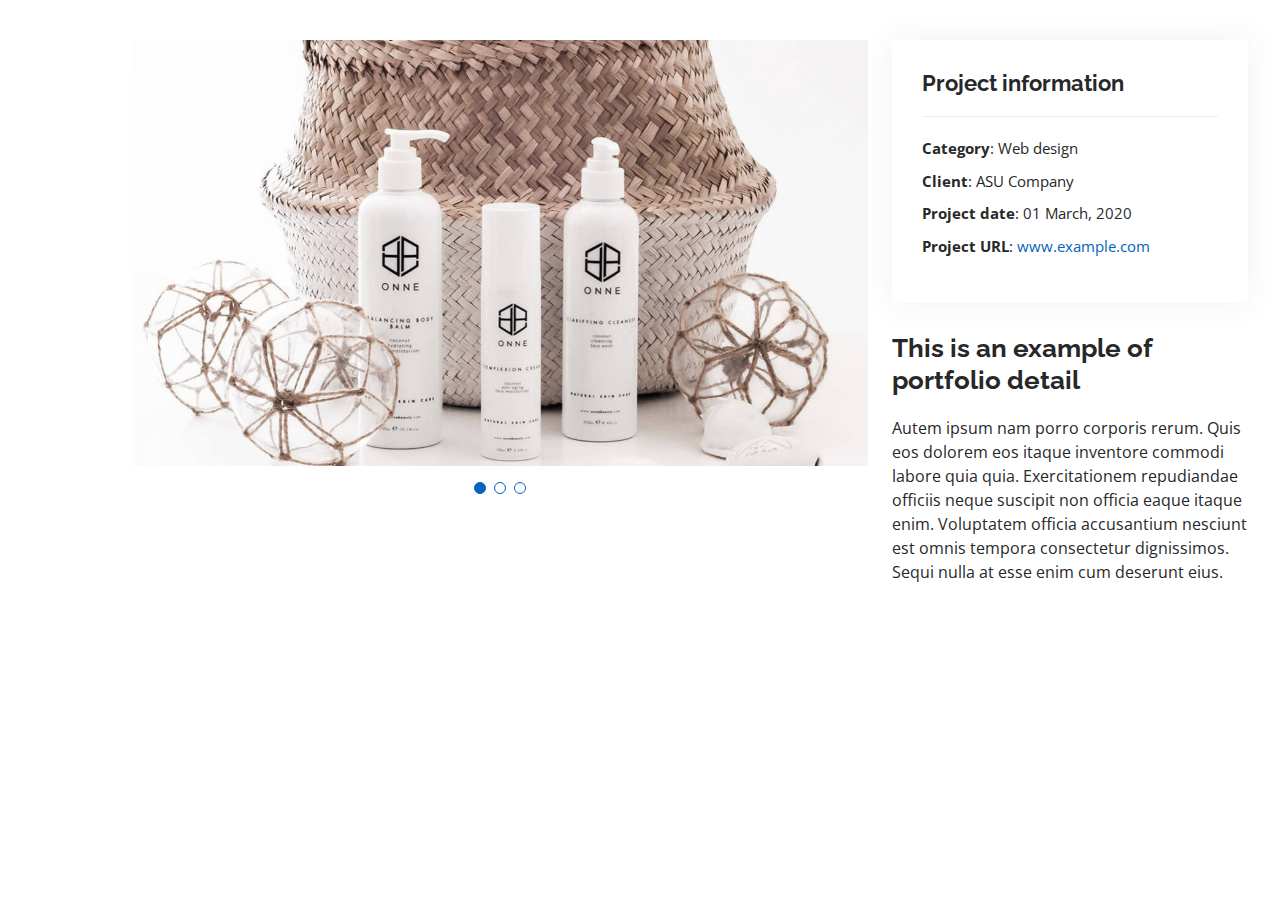
<file: portfolio-details.html>
<!DOCTYPE html>
<html lang="en">

<head>
  <meta charset="utf-8">
  <meta content="width=device-width, initial-scale=1.0" name="viewport">

  <title>Portfolio Details - Personal Bootstrap Template</title>
  <meta content="" name="description">
  <meta content="" name="keywords">

  <!-- Favicons -->
  <link href="assets/img/favicon.png" rel="icon">
  <link href="assets/img/apple-touch-icon.png" rel="apple-touch-icon">

  <!-- Google Fonts -->
  <link href="https://fonts.googleapis.com/css?family=Open+Sans:300,300i,400,400i,600,600i,700,700i|Raleway:300,300i,400,400i,500,500i,600,600i,700,700i|Poppins:300,300i,400,400i,500,500i,600,600i,700,700i" rel="stylesheet">

  <!-- Vendor CSS Files -->
  <link href="assets/vendor/aos/aos.css" rel="stylesheet">
  <link href="assets/vendor/bootstrap/css/bootstrap.min.css" rel="stylesheet">
  <link href="assets/vendor/bootstrap-icons/bootstrap-icons.css" rel="stylesheet">
  <link href="assets/vendor/boxicons/css/boxicons.min.css" rel="stylesheet">
  <link href="assets/vendor/glightbox/css/glightbox.min.css" rel="stylesheet">
  <link href="assets/vendor/swiper/swiper-bundle.min.css" rel="stylesheet">

  <!-- Template Main CSS File -->
  <link href="assets/css/style.css" rel="stylesheet">

  <!-- =======================================================
  * Template Name: MyResume
  * Updated: Mar 10 2023 with Bootstrap v5.2.3
  * Template URL: https://bootstrapmade.com/free-html-bootstrap-template-my-resume/
  * Author: BootstrapMade.com
  * License: https://bootstrapmade.com/license/
  ======================================================== -->
</head>

<body>

  <main id="main">

    <!-- ======= Portfolio Details Section ======= -->
    <section id="portfolio-details" class="portfolio-details">
      <div class="container">

        <div class="row gy-4">

          <div class="col-lg-8">
            <div class="portfolio-details-slider swiper">
              <div class="swiper-wrapper align-items-center">

                <div class="swiper-slide">
                  <img src="assets/img/portfolio/portfolio-details-1.jpg" alt="">
                </div>

                <div class="swiper-slide">
                  <img src="assets/img/portfolio/portfolio-details-2.jpg" alt="">
                </div>

                <div class="swiper-slide">
                  <img src="assets/img/portfolio/portfolio-details-3.jpg" alt="">
                </div>

              </div>
              <div class="swiper-pagination"></div>
            </div>
          </div>

          <div class="col-lg-4">
            <div class="portfolio-info">
              <h3>Project information</h3>
              <ul>
                <li><strong>Category</strong>: Web design</li>
                <li><strong>Client</strong>: ASU Company</li>
                <li><strong>Project date</strong>: 01 March, 2020</li>
                <li><strong>Project URL</strong>: <a href="#">www.example.com</a></li>
              </ul>
            </div>
            <div class="portfolio-description">
              <h2>This is an example of portfolio detail</h2>
              <p>
                Autem ipsum nam porro corporis rerum. Quis eos dolorem eos itaque inventore commodi labore quia quia. Exercitationem repudiandae officiis neque suscipit non officia eaque itaque enim. Voluptatem officia accusantium nesciunt est omnis tempora consectetur dignissimos. Sequi nulla at esse enim cum deserunt eius.
              </p>
            </div>
          </div>

        </div>

      </div>
    </section><!-- End Portfolio Details Section -->

  </main><!-- End #main -->

  <div id="preloader"></div>
  <a href="#" class="back-to-top d-flex align-items-center justify-content-center"><i class="bi bi-arrow-up-short"></i></a>

  <!-- Vendor JS Files -->
  <script src="assets/vendor/purecounter/purecounter_vanilla.js"></script>
  <script src="assets/vendor/aos/aos.js"></script>
  <script src="assets/vendor/bootstrap/js/bootstrap.bundle.min.js"></script>
  <script src="assets/vendor/glightbox/js/glightbox.min.js"></script>
  <script src="assets/vendor/isotope-layout/isotope.pkgd.min.js"></script>
  <script src="assets/vendor/swiper/swiper-bundle.min.js"></script>
  <script src="assets/vendor/typed.js/typed.min.js"></script>
  <script src="assets/vendor/waypoints/noframework.waypoints.js"></script>
  <script src="assets/vendor/php-email-form/validate.js"></script>

  <!-- Template Main JS File -->
  <script src="assets/js/main.js"></script>

</body>

</html>
</file>
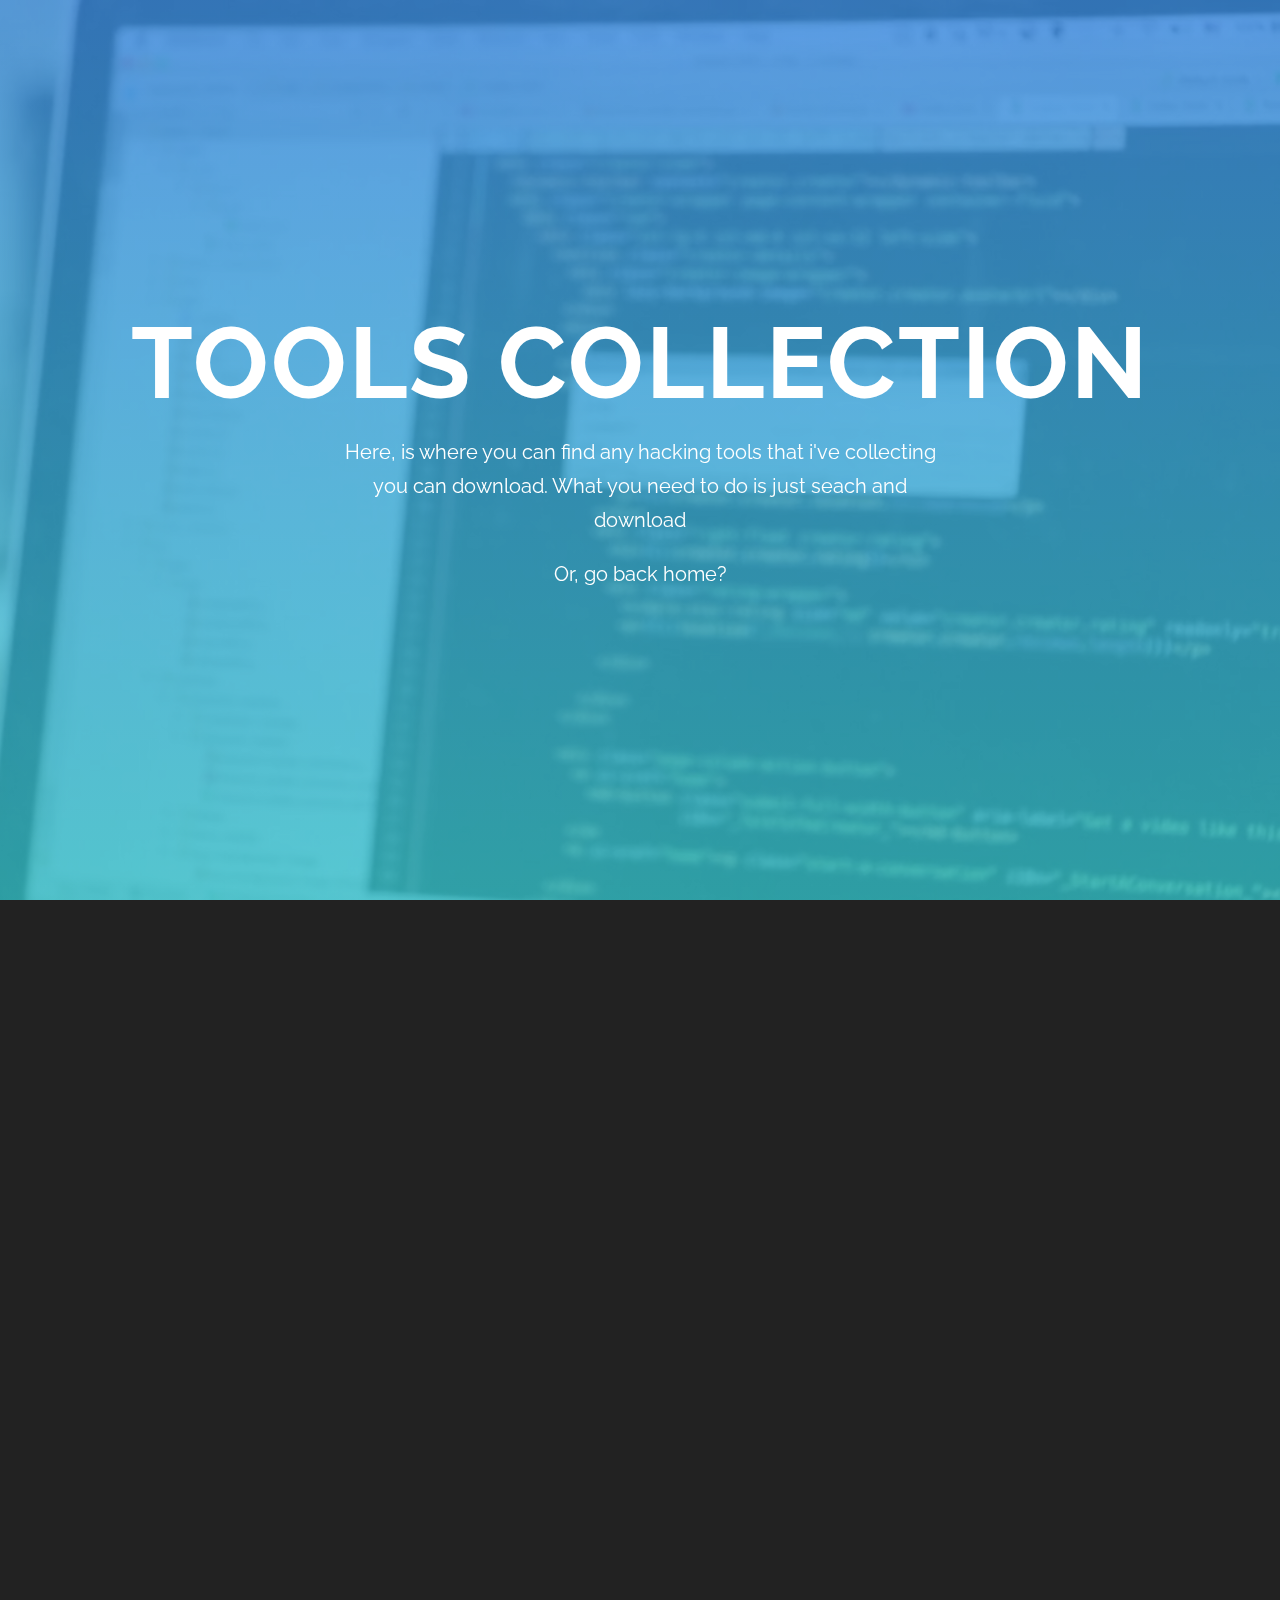
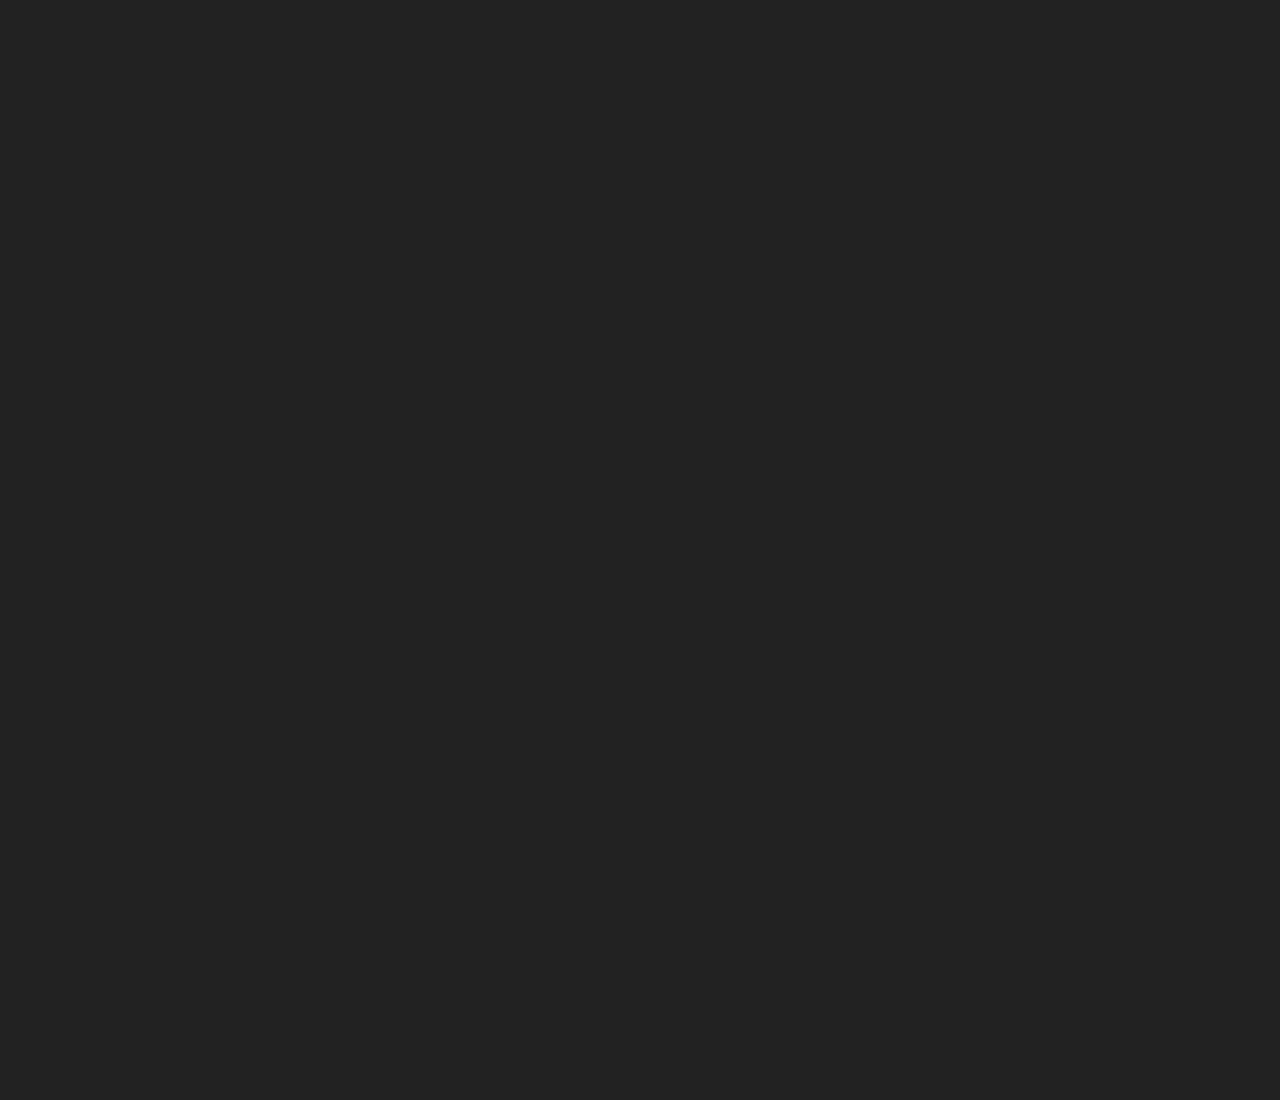
<file: tools/tools.html>
<!DOCTYPE html>
<html lang="en">

  <head>

    <meta charset="utf-8">
    <meta name="viewport" content="width=device-width, initial-scale=1, shrink-to-fit=no">
    <meta name="description" content="">
    <meta name="author" content="">
    <link href="https://fonts.googleapis.com/css?family=Raleway:100,300,400,500,700,900" rel="stylesheet">

    <title>Tools</title>

    <!-- Additional CSS Files -->
    <link rel="stylesheet" type="text/css" href="css/bootstrap.min.css">

    <link rel="stylesheet" type="text/css" href="css/font-awesome.css">

    <link rel="stylesheet" type="text/css" href="css/fullpage.min.css">

    <link rel="stylesheet" type="text/css" href="css/owl.carousel.css">

    <link rel="stylesheet" href="css/animate.css">

    <link rel="stylesheet" href="css/templatemo-style.css">

    <link rel="stylesheet" href="css/responsive.css">

    </head>
    
    <body>
    
    <div id="video">
        <div class="preloader">
            <div class="preloader-bounce">
                <span></span>
                <span></span>
                <span></span>
            </div>
        </div>


        <video autoplay muted loop id="myVideo">
          <source src="images/laptop-1625.mp4" type="video/mp4">
        </video>

        <div id="fullpage" class="fullpage-default">

            <div class="section animated-row" data-section="slide01">
                <div class="section-inner">
                    <div class="welcome-box">
                        <h1 class="welcome-title animate" data-animate="fadeInUp">tools collection</h1>
                        <p class="animate" data-animate="fadeInUp">Here, is where you can find any hacking tools that i've collecting  you can download. What you need to do is just seach and download</p>
                        <p><a href="/index.html">Or, go back home?</a></p>
                    </div>
                </div>
            </div>


            <div class="section animated-row" data-section="slide03">
                <div class="section-inner">
                    <div class="row justify-content-center">
                        <div class="col-md-8 wide-col-laptop">
                            <div class="title-block animate" data-animate="fadeInUp">
                                <h2>Tools</h2>
                                <span>Here, i've separated the hacking tools to its own category</span>
                            </div>
                            <div class="services-section">
                                <div class="services-list owl-carousel">
                                    <div class="item animate" data-animate="fadeInUp">
                                        <div class="service-box">
                                            <span class="service-icon"><i class="fa fa-bookmark" aria-hidden="true"></i></span>
                                            <h3>Web Hacking</h3>
                                            <p>Collection of website hacking tools, include dos,and ddos hacking tools. </p>
                                        </div>
                                    </div>
                                    <div class="item animate" data-animate="fadeInUp">
                                        <div class="service-box">
                                            <span class="service-icon"><i class="fa fa-cloud" aria-hidden="true"></i></span>
                                            <h3>Network</h3>
                                            <p>any tools about network, hijacking, and... WiFi hacking? </p>
                                        </div>
                                    </div>
                                    <div class="item animate" data-animate="fadeInUp">
                                        <div class="service-box">
                                            <span class="service-icon"><i class="fa fa-desktop" aria-hidden="true"></i></span>
                                            <h3>Remote Access Tools</h3>
                                            <p>Yeah,This Is collection of RAT (Remote Access Tooks) Android, or PC, start spying ur target!. </p>
                                        </div>
                                    </div>
                                    <div class="item animate" data-animate="fadeInUp">
                                        <div class="service-box">
                                            <span class="service-icon"><i class="fa fa-mobile" aria-hidden="true"></i></span>
                                            <h3>OSINT</h3>
                                            <p>Need a data? want to recognize who people is it? girl you found in a street? as long as u have her photo! </p>
                                        </div>
                                    </div>
                                    <div class="item animate" data-animate="fadeInUp">
                                        <div class="service-box">
                                            <span class="service-icon"><i class="fa fa-comments" aria-hidden="true"></i></span>
                                            <h3>Sniffing and Spoofing</h3>
                                            <p>Nullam auctor, justo vitae accumsan ultrices, arcu ex molestie massa, eu maximus enim tortor vitae quam. </p>
                                        </div>
                                    </div>
                                    <div class="item animate" data-animate="fadeInUp">
                                        <div class="service-box">
                                            <span class="service-icon"><i class="fa fa-bell" aria-hidden="true"></i></span>
                                            <h3>Not yet present</h3>
                                            <p>Nullam auctor, justo vitae accumsan ultrices, arcu ex molestie massa, eu maximus enim tortor vitae quam. </p>
                                        </div>
                                    </div>
                                    <div class="item animate" data-animate="fadeInUp">
                                        <div class="service-box">
                                            <span class="service-icon"><i class="fa fa-camera" aria-hidden="true"></i></span>
                                            <h3>Not yet present</h3>
                                            <p>Nullam auctor, justo vitae accumsan ultrices, arcu ex molestie massa, eu maximus enim tortor vitae quam. </p>
                                        </div>
                                    </div>
                                </div>
                            </div>
                        </div>
                    </div>
                </div>
            </div>


            <div class="section animated-row" data-section="slide06">
                <div class="section-inner">
                    <div class="row justify-content-center">
                        <div class="col-md-8 wide-col-laptop">
                            <div class="title-block animate" data-animate="fadeInUp">
                                <h2>News</h2>
                                <span>Maybe you need some tech update? or tutorials?</span>
                            </div>
                            <div class="gallery-section">
                                <div class="gallery-list owl-carousel">
                                    <div class="item animate" data-animate="fadeInUp">
                                        <div class="portfolio-item">
                                            <div class="thumb">
                                                <img src="images/item-1.jpg" alt="">
                                            </div>
                                            <div class="thumb-inner animate" data-animate="fadeInUp">
                                                <h4>not yet available</h4>
                                                <p>Lorem ipsum dolor, sit amet consectetur adipisicing elit. Est, vitae quas aspernatur iure hic dolores.</p>
                                            </div>
                                        </div>
                                    </div>
                                    <div class="item animate" data-animate="fadeInUp">
                                        <div class="portfolio-item">
                                            <div class="thumb">
                                                <img src="images/item-2.jpg" alt="">
                                            </div>
                                            <div class="thumb-inner animate" data-animate="fadeInUp">
                                                <h4>not yet available</h4>
                                                <p>Lorem ipsum dolor sit amet consectetur adipisicing elit. Exercitationem, autem doloribus. Eligendi repellat excepturi velit.</p>
                                            </div>
                                        </div>
                                    </div>
                                    <div class="item animate" data-animate="fadeInUp">
                                        <div class="portfolio-item">
                                            <div class="thumb">
                                                <img src="images/item-3.jpg" alt="">
                                            </div>
                                            <div class="thumb-inner animate" data-animate="fadeInUp">
                                                <h4>not yet available</h4>
                                                <p>Lorem, ipsum dolor sit amet consectetur adipisicing elit. Iure cumque dolore, facere cupiditate incidunt id..</p>
                                            </div>
                                        </div>
                                    </div>
                                    <div class="item animate" data-animate="fadeInUp">
                                        <div class="portfolio-item">
                                            <div class="thumb">
                                                <img src="images/item-1.jpg" alt="">
                                            </div>
                                            <div class="thumb-inner animate" data-animate="fadeInUp">
                                                <h4>not yet available</h4>
                                                <p>Lorem ipsum dolor, sit amet consectetur adipisicing elit. Maxime, aliquid modi. Dicta nobis quibusdam blanditiis!</p>
                                            </div>
                                        </div>
                                    </div>
                                    <div class="item animate" data-animate="fadeInUp">
                                        <div class="portfolio-item">
                                            <div class="thumb">
                                                <img src="images/item-2.jpg" alt="">
                                            </div>
                                            <div class="thumb-inner animate" data-animate="fadeInUp">
                                                <h4>not yet available</h4>
                                                <p>Lorem ipsum dolor sit amet consectetur adipisicing elit. Aspernatur explicabo amet nam qui tenetur pariatur.</p>
                                            </div>
                                        </div>
                                    </div>
                                    <div class="item animate" data-animate="fadeInUp">
                                        <div class="portfolio-item">
                                            <div class="thumb">
                                                <img src="images/item-3.jpg" alt="">
                                            </div>
                                            <div class="thumb-inner animate" data-animate="fadeInUp">
                                                <h4>not yet available</h4>
                                                <p>Lorem ipsum dolor sit, amet consectetur adipisicing elit. Cumque repellendus ducimus explicabo itaque pariatur accusantium!</p>
                                            </div>
                                        </div>
                                    </div>
                                    <div class="item animate" data-animate="fadeInUp">
                                        <div class="portfolio-item">
                                            <div class="thumb">
                                                <img src="images/item-1.jpg" alt="">
                                            </div>
                                            <div class="thumb-inner animate" data-animate="fadeInUp">
                                                <h4>not yet available</h4>
                                                <p>Lorem ipsum dolor sit amet, consectetur adipisicing elit. Aliquid magni magnam nostrum soluta, repellendus quisquam.</p>
                                            </div>
                                        </div>
                                    </div>
                                    <div class="item animate" data-animate="fadeInUp">
                                        <div class="portfolio-item">
                                            <div class="thumb">
                                                <img src="images/item-2.jpg" alt="">
                                            </div>
                                            <div class="thumb-inner animate" data-animate="fadeInUp">
                                                <h4>not yet available</h4>
                                                <p>Lorem ipsum dolor sit, amet consectetur adipisicing elit. Consectetur quia quasi necessitatibus vero, praesentium accusantium.</p>
                                            </div>
                                        </div>
                                    </div>
                                    <div class="item animate" data-animate="fadeInUp">
                                        <div class="portfolio-item">
                                            <div class="thumb">
                                                <img src="images/item-3.jpg" alt="">
                                            </div>
                                            <div class="thumb-inner animate" data-animate="fadeInUp">
                                                <h4>not yet available</h4>
                                                <p>Lorem ipsum dolor sit amet consectetur adipisicing elit. Cupiditate dolore est eaque explicabo ipsum minus!</p>
                                            </div>
                                        </div>
                                    </div>
                                </div>
                            </div>
                        </div>
                    </div>
                </div>
            </div>


        <div id="social-icons">
            <div class="text-right">
                <ul class="social-icons">
                    <li><a href="#" title="Facebook"><i class="fa fa-facebook"></i></a></li>
                    <li><a href="#" title="Twitter"><i class="fa fa-twitter"></i></a></li>
                    <li><a href="#" title="Linkedin"><i class="fa fa-linkedin"></i></a></li>
                    <li><a href="#" title="Instagram"><i class="fa fa-behance"></i></a></li>
                </ul>
            </div>
        </div>
    </div>  

    <script src="js/jquery.js"></script>

    <script src="js/bootstrap.min.js"></script>

    <script src="js/fullpage.min.js"></script>

    <script src="js/scrolloverflow.js"></script>

    <script src="js/owl.carousel.min.js"></script>

    <script src="js/jquery.inview.min.js"></script>

    <script src="js/form.js"></script>

    <script src="js/custom.js"></script>


  </body>
</html>
</file>
<file: tools/css/templatemo-style.css>
/*

Elegance Template

https://templatemo.com/tm-528-elegance

==================================================
CSS SITEMAP >>>>

  01. GENERAL CSS
  02. HEADER CSS
  03. SOCIAL ICONS CSS
  04. WELCOME BLOCK CSS
  05. ABOUT BLOCK CSS
  06. SERVICES BLOCK CSS
  07. WORK BLOCK CSS
  08. CONTACT BLOCK CSS
  09. TESTIMONOALS BLOCK CSS
  10. SKILLS BLOCK CSS


==================================================*/

/*==============================================
01. GENERAL CSS
================================================*/

html,
body {
  -webkit-font-smoothing: antialiased;
  -moz-font-smoothing: antialiased;
  -ms-font-smoothing: antialiased;
  font-smoothing: antialiased;
  -webkit-text-size-adjust: 100%;
}
body {
  font: 16px/1.6 'Raleway', Arial, Helvetica, sans-serif;
  color: #fff;
  text-align:center;
  background: #222;
}
img {
  border: 0;
  max-width: 100%;
}
html {
  -ms-overflow-style: scrollbar;
}
.alltrans,
.social-icons li a,
.owl-nav > button,
.owl-nav > button:after,
.counter-box,
.about-img:after,
.gallery-img img,
.form-control,
.owl-dot,
.subscribe-row,
.close-btn,
.close-btn:before,
.close-btn:after,
.tag-btn,
.btn {
  -webkit-transition: all 0.4s ease;
  transition: all 0.4s ease;
}
a {
  color: #fff;
  text-decoration: none;
}
a:hover,
a:focus {
  color: #fff;
  outline: none;
  text-decoration: underline;
}
@media screen and (-ms-high-contrast:active), (-ms-high-contrast:none) {
  a:active {
    background-color: transparent;
  }
}
p {
  margin: 0 0 20px;
}
h1,
h2,
h3,
h4,
h5,
h6 {
  line-height: 1.2;
  margin: 0 0 20px;
  font-weight: 600;
  text-transform:uppercase;
}
h1,
h2 {
  font-size: 32px;
}
h3 {
  font-size: 30px;
  font-weight: 600;
}
h4 {
  font-size: 22px;
  font-weight: 600;
}
h5 {
  font-size: 20px;
  margin-bottom: 10px;
  font-weight: 600;
}
h6 {
  font-size: 18px;
  margin-bottom: 10px;
  font-weight: 600;
}
#main {
  padding: 0;
  background: #fff;
}
.no-margin {
  margin: 0 !important;
}
figure {
  margin:0;
}
.opacity-no {
  opacity: 1 !important;
}

video {
  position: fixed;
  right: 0;
  bottom: 0;
  min-width: 100%; 
  min-height: 100%;
}
#video:after {
  content: '';
  opacity: 0.75;
  background: #4096ee; /* Old browsers */
  background: -moz-linear-gradient(top, #4096ee 0%, #39ced6 100%); /* FF3.6-15 */
  background: -webkit-linear-gradient(top, #4096ee 0%,#39ced6 100%); /* Chrome10-25,Safari5.1-6 */
  background: linear-gradient(to bottom, #4096ee 0%,#39ced6 100%); /* W3C, IE10+, FF16+, Chrome26+, Opera12+, Safari7+ */
  filter: progid:DXImageTransform.Microsoft.gradient( startColorstr='#4096ee', endColorstr='#39ced6',GradientType=0 ); /* IE6-9 */
  position:fixed;
  left:0;
  top:0;
  right:0;
  bottom: 0;
}
.wrapper-background-dark:after {
  background: #222;
  opacity:0.95;
}
.section-inner {
  padding:20px 30px 0;
}
.fp-scrollable {
  height:calc(100vh - 200px) !important;
}
#fp-nav ul li a span {
 display: none;
}

.btn {
  background: #fff;
  color: #222;
  text-align:center;
  line-height:52px;
  padding:0 35px;
  border-radius: 0px;
  text-transform:uppercase;
  font-weight:600;
  border:2px solid transparent;
  border-radius: 10px;
}
.btn:hover, .btn:focus {
  color:#fff;
  border-color:#fff;
  background:none;
}
.btn:focus {
  box-shadow:none;
  outline:none;
}
.btn.btn-xs {
  line-height:34px;
  font-size:12px;
  padding:0 20px;
  font-weight: 500;
}
.btn.btn-outline {
  background:none;
  border-color:#fff;
  color:#fff;
  border-width:1px;
}
.btn.btn-outline:hover, .btn.btn-outline:focus {
  background:#fff;
  color:#222;
}
.btn.btn-dark {
  color: #222;
  border-color: #222;
}
.btn.btn-dark:hover, .btn.btn-dark:focus {
  background: #222;
  color: #fff;
}
.owl-carousel .owl-stage {
  display: -webkit-box;
  display: -webkit-flex;
  display: -ms-flexbox;
  display: flex;
}
.owl-carousel .owl-item {
  display: -webkit-box;
  display: -webkit-flex;
  display: -ms-flexbox;
  display: flex;
  flex: 1 0 auto;
}
.preloader {
  background: -moz-linear-gradient(top, #4096ee 0%, #39ced6 100%); /* FF3.6-15 */
  background: -webkit-linear-gradient(top, #4096ee 0%,#39ced6 100%); /* Chrome10-25,Safari5.1-6 */
  background: linear-gradient(to bottom, #4096ee 0%,#39ced6 100%); /* W3C, IE10+, FF16+, Chrome26+, Opera12+, Safari7+ */
  filter: progid:DXImageTransform.Microsoft.gradient( startColorstr='#4096ee', endColorstr='#39ced6',GradientType=0 ); /* IE6-9 */
  height: 100%;
  left: 0;
  position: fixed;
  right: 0;
  top: 0;
  z-index: 9999;
  text-align: center;
}
.preloader-bounce {
  left: 0;
  right: 0;
  top: 50%;
  -webkit-transform: translateY(-50%);
  transform: translateY(-50%);
  position: absolute;
}
.preloader-bounce > span {
  width: 12px;
  height: 12px;
  border-radius: 50%;
  margin: 0.3em;
  display: inline-block;
  vertical-align: middle;
  -webkit-animation: bounce 0.6s infinite alternate;
  animation: bounce 0.6s infinite alternate;
  background: #fff;
}
.preloader-bounce > span:nth-child(2){
  -webkit-animation-delay: 0.2s;
  animation-delay: 0.2s;
  background: #fff;
}
.preloader-bounce > span:nth-child(3){
  -webkit-animation-delay: 0.3s;
  animation-delay: 0.3s;
  background: #fff;
}

@-webkit-keyframes bounce {
  from {
    -webkit-transform: translateY(0);
    transform: translateY(0);
  }
  to {
    -webkit-transform: translateY(-1.2em);
    transform: translateY(-1.2em);
  }
}

@keyframes bounce {
  from {
    -webkit-transform: translateY(0);
    transform: translateY(0);
  }
  to {
    -webkit-transform: translateY(-1.2em);
    transform: translateY(-1.2em);
  }
}

#fullpage {
  z-index: 99;
}


/*==============================================
02. HEADER CSS
================================================*/
#header {
  padding:20px 0;
  position: fixed;
  left:0;
  right:0;
  top:0;
  z-index:999;
}
.container-fluid {
  padding:0 20px;
}
a#logo {
  text-decoration: none;
  font-size: 32px;
  text-transform: uppercase;
  font-weight: 700;
}
.navbar {
  padding: 0;
}
.navbar-toggle {
  display:none;
}
.navbar-nav {
  -ms-flex-direction: row;
  -webkit-flex-direction: row;
  flex-direction: row;
}
.navbar-nav li {
  margin-left: 30px;
}
.navbar-nav li a {
  color:#fff;
  font-size: 15px;
  text-decoration:none;
  display:block;
  font-weight: 500;
  opacity: 0.9;
}
.navbar-nav li a:after {
  content:'';
  display:block;
  height: 2px;
  background:#fff;
  -webkit-transition: all 0.4s ease;
  transition: all 0.4s ease;
  -webkit-transform:scale(0);
  transform:scale(0);
  margin-top: 4px;
}
.navbar-nav li a:hover:after, .navbar-nav li.active a:after{
  -webkit-transform:scale(1);
  transform:scale(1);
}
.navbar-nav li a:hover {
  opacity: 1;
}
.navbar-nav li.active a {
  opacity: 1;
}
.collapse:not(.show) {
  display:block;
}

/*==============================================
03. SOCIAL ICONS CSS
================================================*/
#social-icons {
  padding:0;
  position: fixed;
  top: 50%;
  transform: translateY(-50%);
  right:0;
  z-index: 199;
}
.social-icons {
  margin:0;
  padding:0;
  list-style:none;
}
.social-icons li {
  display: block;
  margin: 1px 0px;
}
.social-icons li a {
  width:50px;
  height:50px;
  display:inline-block;
  line-height:50px;
  text-align:center;
  background: rgba(255, 255, 255, 0.1);
  color: rgba(255,255,255,1);
  font-size:18px;
}
.social-icons li a:hover {
  color:#1e1e1e;
  background-color: #fff;
}
/*==============================================
04. WELCOME BLOCK CSS
================================================*/
.welcome-box {
  font-size:20px;
  line-height:1.7;
}
.welcome-first{
  font-size: 32px;
  display: block;
  text-transform: uppercase;
  font-weight: 300;
  line-height: 1.2;
  letter-spacing: 0.02em;
}
.welcome-box p {
  max-width: 620px;
  width:100%;
  margin:0 auto 30px;
  color: #fff;
}
.welcome-title {
  font-weight: 700;
  font-size: 120px;
  margin-bottom: 10px;
  letter-spacing:0.02em;
}
.welcome-title span {
  font-size:36px;
  display:block;
  font-weight:300;
  line-height:1.2;
}
.welcome-box .btn {
  margin-top: 10px;
}
.next-section {
  display: inline-block;
  position: absolute;
  left: 50%;
  transform: translateX(-50%);
  bottom: 30px;
  cursor: pointer;
  -webkit-transition: all 0.5s ease;
  transition: all 0.5s ease;
}
.next-section span {
  margin-top: 15px;
  display: block;
  text-transform: uppercase;
  font-size: 14px;
  font-weight: 500;
}
.next-section i:hover {
  opacity: 1;
}

/*==============================================
05. ABOUT ME
================================================*/
.about-img {
  margin: 0 auto 40px;
  position:relative;
}
.about-img img {
  border-radius: 10px;
  -webkit-box-shadow: 0 0 40px rgba(0,0,0,.3);
  box-shadow: 0 0 40px rgba(0,0,0,.3);
}
.about-contentbox {
  margin-top: 80px;
  text-align:left;
  line-height:1.8;
}
.about-contentbox span {
  font-size: 24px;
  text-transform: uppercase;
  font-weight: 300;
}
.about-contentbox h2 {
  font-size: 32px;
  text-transform: uppercase;
  font-weight: 700;
}
.facts-list {
  margin-top: 30px;
}
.facts-list .item {
  overflow: hidden;
  text-align:center;
  border-radius: 10px;
  width: 100%;
  display: inline-block;
  text-transform:capitalize;
  font-size:14px;
  padding: 30px 0px;
  background: rgba(0,0,0,0.25);
}
.counter-box span {
  font-size: 26px;
  font-weight: 700;
}
.counter-icon {
  font-size: 30px;
  margin-bottom: 10px;
  opacity: 0.75;
}
.facts-list .item:hover {
  background:#fff;
  color:#1e1e1e;
}
.facts-list .owl-dots {
  margin-bottom: 30px;
}
.count-number, .counted {
  display:block;
  font-size:36px;
  font-weight:700;
  line-height:1;
  margin-bottom:10px;
}

/*==============================================
06. SERVICES BLOCK CSS
================================================*/
.title-block {
  margin-bottom: 40px;
}
.title-block span {
  font-size: 24px;
  text-transform: uppercase;
  font-weight: 300;
}
.services-list .item {
  background-color: rgba(250,250,250,0.25);
  border-radius: 10px;
  -webkit-transition: all 0.5s ease;
  transition: all 0.5s ease;
}
.service-icon {
  display:block;
  margin: 0 auto 0;
  font-size: 64px;
}
.service-box {
  font-size:15px;
  padding:40px 20px;
  height:100%;
}
.services-list .item:hover {
  background-color: #fff;
  color: #1e1e1e;
}
.service-box h3 {
  font-size:22px;
  font-weight:700;
  text-transform: capitalize;
  margin-bottom: 10px;
  padding: 10px;
}
.service-box p:last-child {
  margin:0;
}
.owl-carousel .owl-dots .owl-dot {
  border-radius: 3px;
}
.owl-dots {
    display: -webkit-box;
    display: -webkit-flex;
    display: -ms-flexbox;
    display: flex;
    -ms-flex-pack: center;
    -webkit-justify-content: center;
    justify-content: center;
    margin-top: 50px
}

.owl-carousel .owl-dots .owl-dot {
    width: 12px;
    height: 12px;
    margin: 0 5px;
    background: rgba(255, 255, 255, .2)
}

.owl-carousel .owl-dots .owl-dot:focus {
    outline: none
}

.owl-carousel .owl-dots .owl-dot.active {
    background: #fff
}

/*==============================================
07. WORK BLOCK CSS
================================================*/
.gallery-section {
  text-align: center;
}
.portfolio-item img {
  max-width: 100%;
  overflow: hidden;
  position: relative;
  z-index: 9;
  border-radius: 10px;
}
.portfolio-item .thumb-inner {
  position: absolute;
  z-index: 99;
  bottom: 0;
  text-align: left;
  padding: 20px;
  background-color: rgba(250,250,250,0.25);
  width: 100%;
  height: 60px;
  border-top-left-radius: 0px;
  border-top-right-radius: 0px;
  -webkit-transition: all 0.4s ease;
  transition: all 0.4s ease;
}
.portfolio-item .thumb-inner h4 {
  margin-bottom: 0;
  font-size: 16px;
  margin-top: 0px;
}
.portfolio-item .thumb-inner p {
  opacity: 0;
  visibility: hidden;
  position: absolute;
  margin-bottom: 0px;
}
.portfolio-item:hover .thumb-inner p {
  position: relative;
  opacity: 1;
  visibility: visible;
  color: #4a4a4a;
}
.portfolio-item:hover .thumb-inner {
  border-radius: 10px;
  height: 100%;
  background-color: rgba(250,250,250,0.9)
}
.portfolio-item:hover .thumb-inner h4 {
   margin-top: 30%;
  color: #1e1e1e;
  margin-bottom: 20px;
}

/*==============================================
08. CONTACT BLOCK CSS
================================================*/
::-webkit-input-placeholder {
  color:#fff !important;
  opacity:1;
}
::-moz-placeholder {
  color:#fff !important;
  opacity:1;
}
:-ms-input-placeholder {
  color:#fff !important;
  opacity:1;
}
:-moz-placeholder {
  color:#fff !important;
  opacity:1;
}
.input-field {
  margin-bottom:15px;
}
.form-control {
  height: 50px;
  color:#fff;
  border: none;
  background:rgba(250,250,250,0.05);
  border: 1px solid rgba(250,250,250,0.5);
  border-radius: 10px;
  padding:4px 22px;
  font-size:14px;
  margin-bottom: 30px;
}
.form-control:focus {
  box-shadow:none;
  outline:none;
  background:rgba(0,0,0,0.05);
  border: 1px solid rgba(250,250,250,1);
  color:#fff;
}
.index .form-control.form-control-dark {
  background: rgba(250,250,250, 0.75);
  color: #fff;
}
.index .form-control.form-control-dark:focus {
  background: rgba(54, 40, 158, 0.85);
  color: #fff;
}
.index .form-control.form-control-dark::-webkit-input-placeholder {
  color: #fff !important;
}
.index .form-control.form-control-dark::-moz-placeholder {
  color:#fff !important;
}
.index .form-control.form-control-dark:-ms-input-placeholder {
  color:#fff !important;
}
.index .form-control.form-control-dark:-moz-placeholder {
  color:#fff !important;
}
.form-control.form-control-dark:focus {
  background: rgba(0, 0, 0, 0.2);
}
.form-control.form-control-dark {
  background: rgba(0, 0, 0, 0.1);
  color: #222;
  border: none;
}
.form-control.form-control-dark::-webkit-input-placeholder {
  color:#222 !important;
  opacity:0.7;
}
.form-control.form-control-dark::-moz-placeholder {
  color:#222 !important;
  opacity:0.7;
}
.form-control.form-control-dark:-ms-input-placeholder {
  color:#222 !important;
  opacity:0.7;
}
.form-control.form-control-dark:-moz-placeholder {
  color:#222 !important;
  opacity:0.7;
}
textarea.form-control {
  height:123px;
  padding-top:15px;
}
.contact-section .btn {
  width:100%;
}
.contact-box {
  text-align:left;
}
.contact-box h4 {
  font-size:24px;
}
.contact-box h4:after {
  content:'';
  display:block;
  width:50px;
  height:2px;
  background:#fff;
  margin:12px 0;
}
.contact-row {
  display: -webkit-box;
  display: -webkit-flex;
  display: -ms-flexbox;
  display: flex;
  -webkit-box-align: center;
  -webkit-align-items: center;
  -ms-flex-align: center;
  align-items: center;
  margin-bottom: 30px;
  background: rgba(250,250,250,0.25);
  border-radius: 10px;
  padding: 30px;
  font-weight: 700;
}
.contact-row i {
  width:55px;
  font-size: 30px;
  display:block;
}
.contact-row i.fa-envelope {
  font-size: 25px;
}

/*==============================================
09. TESTIMONOALS BLOCK CSS
================================================*/
.testimonials-section .item {
  background-color: rgba(250,250,250,0.25);
  padding: 40px;
  border-radius: 10px;
}
.testimonials-section .item img {
  width: 140px;
  height: 140px;
  margin: 0 auto;
}
.testimonials-section .item h4 {
  margin-top: 40px;
  font-size: 22px;
  text-transform: capitalize;
  font-weight: 700;
}
.testimonials-section .item p {
  font-size: 17px;
  font-style: italic;
}

/*==============================================
10. SKILLS BLOCK CSS
================================================*/
.skills-row {
  margin-top: 80px;
}
.skill-item {
  border-bottom: 1px solid rgba(250,250,250,0.1);
  margin-bottom: 50px;
  padding-bottom: 50px;
}
.last-skill {
  border-bottom: none;
}
.skills-row span {
  display: inline-block;
  width: 50px;
  height: 50px;
  text-align: center;
  line-height: 50px;
  background-color: #fff;
  color: #1e1e1e;
  border-radius: 50%;
  font-size: 16px;
  font-weight: 700;
  left: 0;
  top: -21px;
  position: absolute;
  z-index: 999;
}
.skills-row h6 {
  font-size: 16px;
  text-transform: uppercase;
  font-weight: 700;
  color: #fff;
  text-align: right;
  margin-bottom: -10px;
}
.skill-bar {
  width: 70%;
  height: 6px;
  border-radius: 3px;
  background-color: rgba(250,250,250,0.25);
  position: relative;
}
.filled-bar {
  position: absolute;
  z-index: 99;
  width: 64%;
  height: 6px;
  background-color: #fff;
  border-radius: 3px;
}
.filled-bar-2 {
  position: absolute;
  z-index: 99;
  width: 82%;
  height: 6px;
  background-color: #fff;
  border-radius: 3px;
}
</file>
<file: tools/css/responsive.css>
@media only screen and (min-width: 768px) {
	.nav-box {
		display:block !important;
		height:auto !important;
	}
}
@media only screen and (max-width: 1440px) {
	.welcome-title {
		font-size: 100px;
		margin-bottom:20px;
	}
	.next-section {
	/*	bottom: auto; */
	}
	.welcome-title:before {
		margin: 20px auto 5px;
	}
	.welcome-first {
		font-size: 26px;
	}
	.welcome-box p {
		margin-bottom: 20px;
	}
	.navbar-nav li a {
		font-size: 15px;
	}
	.subscribe-row h5 {
		font-size:18px;
	}
	.wide-col-laptop {
		-ms-flex: 0 0 85%;
		flex: 0 0 85%;
		max-width: 85%;
	}
	.service-box h3 {
		font-size:18px;
	}
	h1, h2 {
		font-size:56px;
		line-height:1.05;
		margin-bottom:10px;
	}
	.title-block p {
		line-height: 1.6;
	}
	.title-block {
		margin-bottom:25px;
	}
	.service-icon {
		width:80px;
		height:80px;
		line-height:80px;
		font-size:30px;
		margin: 0 auto;
	}
	.service-box {
		padding:30px 20px;
	}
	.testimonial-content {
		font-size:18px;
	}
	.owl-carousel .owl-item .client-img img {
		max-width:80px;
	}
	.gallery-section {
		padding-top:10px;
	}
	.about-img {
		margin-right:15px;
	}
}
@media only screen and (max-width: 1199px) {
	#fp-nav.fp-right {
		right:5px;
	}
	.welcome-title:before {
		margin: 20px auto 15px;
	}
	.wide-col-laptop {
		-ms-flex: 0 0 100%;
		flex: 0 0 100%;
		max-width: 100%;
	}
	.about-img {
		margin-right:0;
	}
	.welcome-title {
		font-size:80px;
	}
	.welcome-title:after {
		margin-top:15px;
	}
	.welcome-box {
		font-size:18px;
	}
	h1, h2 {
		font-size:48px;
	}
	.counter-box {
		font-size:13px;
	}
	.count-number, .counted {
		margin-bottom:5px;
	}
	.owl-nav {
		margin-top: 35px;
	}
	.testimonial-content {
		font-size: 16px;
		padding:20px 25px;
	}
	.testimonials-section {
		padding-top:10px;
	}
	.owl-carousel .owl-dots {
		margin-top:35px;
	}
	.social-icons li a {
	  width:25px;
	  height:30px;
	  display:inline-block;
	  line-height:30px;
	  text-align:center;
	  background: rgba(255, 255, 255, 0.1);
	  color: rgba(255,255,255,1);
	  font-size:14px;
	}
	.menu-trigger {
		margin:0;
	}
}
@media only screen and (max-width: 991px) {
	.welcome-box {
		padding: 150px 0px;
	}
	.navbar-nav li a {
		font-size:13px;
	}
	.navbar-nav li {
		margin-left:25px;
	}
	.footer-right {
		font-size:13px;
	}
	.owl-nav > button {
		width: 40px;
		height: 40px;
	}
	.owl-nav > button:after {
		width:12px;
		height:12px;
		left:17px;
		top:13px;
	}
	.owl-nav > button.owl-next:after {
		left:11px;
	}
	.contact-box h4 {
		font-size:20px;
	}
	.contact-row {
		padding: 10px 15px!important;
		font-size:13px;
		margin-bottom: 15px;
	}
	.facts-row > .row > div {
		display: -webkit-box;
		display: -webkit-flex;
		display: -ms-flexbox;
		display: flex;
		width:100%;
	}
	#ajax-contact {
		margin-top: 20px;
	}
	#ajax-contact input {
		margin-bottom: 20px;
	}
	.contact-row i {
		font-size: 25px;
		width:45px;
	}
	.contact-row i.fa-envelope {
		font-size: 20px;
	}
	.container-fluid {
		padding:0 15px;
	}
	.skills-ul {
		top: 0;
	}
	.contact-row {
		padding: 42px 45px;
	}
}
@media only screen and (max-width: 767px) {
	#header {
		position: fixed;
		top: 0;
		z-index: 6666;
		background-color: rgba(250,250,250,0.9);
	}
	#navigation button i {
		color: #1e1e1e;
	}
	.welcome-box {
		padding: 150px 0px;
	}
	#logo {
		color: #1e1e1e;
	}
	.navbar-toggle {
		padding: 0;
		margin: 0;
		color: #fff;
		font-size: 28px;
		position: absolute;
		right: 0;
		top: 50%;
		background:none;
		-webkit-transform: translateY(-50%);
		transform: translateY(-50%);
		display:block;
		box-shadow:none;
		border:0;
		outline: none;
		cursor:pointer;
	}
	#header {
		padding:0;
	}
	.navbar {
		padding:15px 0;
	}
	.navbar-toggle:focus {
		outline:none;
	}
	.navbar-nav {
		margin: 0;
	}
	.collapse:not(.show) {
		display:none;
	}
	.navigation-menu > li {
		display: block;
		margin: 0;
		font-size: 15px;
		text-align: center;
	}
	.navigation-menu > li > a {
		color:#222;
		padding:15px;
		line-height:1.2;
	}
	.navbar-nav {
		overflow-y: auto;
		display:block;
		background: rgba(230, 230, 230, 0.25);
	}
	.navbar-nav li a:after {
		display:none;
	}
	.nav-box {
		position: absolute;
		left: -15px;
		right: -15px;
		border: 0;
		box-shadow: none;
		background: #fff;
		text-align:left;
		top: 100%;
		display:none;
	}
	.welcome-title {
		font-size: 60px;
		margin-bottom:20px;
	}
	.welcome-first {
		font-size: 20px;
	}
	.welcome-title:before {
		margin: 20px auto 15px;
	}
	.welcome-box {
		font-size:inherit;
	}
	.welcome-box .btn {
		margin-top:0;
	}
	.about-img {
		margin-bottom:10px;
	}
	h1, h2 {
		font-size:36px;
	}
	body {
		font-size:15px;
	}
	.about-contentbox {
		margin-top: 60px;
		text-align:center;
	}
	.testimonials-section {
		padding-top:0;
	}
	h4 {
		font-size:18px;
	}
	.contact-box {
		margin-top: 30px;
		height:auto;
	}
	.footer-right {
		width:100%;
		margin:15px 0 0;
		text-align:left;
	}
	.btn {
		font-size:15px;
		line-height:48px;
		padding:0 30px;
	}
	.contact-row {
		margin-top: 15px;
	}
	.content-section {
		padding:50px 0;
	}
	.info-inner {
		margin-top: 20px;
		padding-bottom:15px;
	}
	.index-white .navbar-toggle {
		color: #242424;
	}
	.side-menu .nav-box > ul {
		padding: 70px 40px 40px;
	}
	.side-menu .navbar-nav li a {
		font-size:20px;
	}
	.social-icons {
		margin: 0 auto;
	}
	.detail-page h1 {
		margin-bottom: 50px;
	}
	.project-detail-col figure {
		margin-top: 35px;
	}
	.project-buttons-margin {
		margin-top: 50px;
	}
}
@media only screen and (max-width: 575px) {
	.welcome-title {
		font-size: 40px;
	}
	.welcome-first {
		font-size: 16px;
		margin-bottom:5px;
	}
	.welcome-title:before,.welcome-title:after {
		width: 100%;
	}
	h1, h2 {
		font-size:30px;
	}
	.about-contentbox {
		line-height:1.6;
	}
	.owl-carousel .owl-item .client-img img {
		max-width:65px;
		margin-right: 10px;
	}
	.testimonials-section {
		font-size:13px;
	}
	.form-control {
		height:52px;
		font-size:14px;
		padding:4px 15px;
	}
	.skill-item {
	  border-bottom: 1px solid rgba(250,250,250,0.1);
	  margin-bottom: 20px;
	  padding-bottom: 50px;
	}
	.skills-row h6 {
	  text-align: left;
	  margin-bottom: 30px;
	}
	.skill-bar {
	  width: 100%;
	  height: 6px;
	  border-radius: 3px;
	  background-color: rgba(250,250,250,0.25);
	  position: relative;
	}
	.input-field {
		margin-bottom: 15px;
	}
	.subscribe-row h5 {
		font-size: 16px;
	}
	.client-row {
		padding-left: 40px;
	}
	.testimonial-content:before {
		left: 46%;
	}
	.client-row {
		padding-left: 0;
	}
}
@media only screen and (max-width: 460px) {
	h4 {
		font-size: 14px;
	}
	.testimonial-content:before {
		left: 45%;
	}
}
@media only screen and (max-width: 320px) {
	.gallery-overlay p {
		display: none;
	}
	.testimonial-content:before {
		left: 43%;
	}
}
</file>
<file: assets/css/style.css>
/**
* Template Name: MyResume
* Updated: Mar 10 2023 with Bootstrap v5.2.3
* Template URL: https://bootstrapmade.com/free-html-bootstrap-template-my-resume/
* Author: BootstrapMade.com
* License: https://bootstrapmade.com/license/
*/

/*--------------------------------------------------------------
# General
--------------------------------------------------------------*/
body {
  font-family: "Open Sans", sans-serif;
  color: #272829;
}

a {
  color: #0563bb;
  text-decoration: none;
}

a:hover {
  color: #067ded;
  text-decoration: none;
}

h1,
h2,
h3,
h4,
h5,
h6 {
  font-family: "Raleway", sans-serif;
}

/*--------------------------------------------------------------
# Back to top button
--------------------------------------------------------------*/
.back-to-top {
  position: fixed;
  visibility: hidden;
  opacity: 0;
  right: 15px;
  bottom: 15px;
  z-index: 996;
  background: #0563bb;
  width: 40px;
  height: 40px;
  border-radius: 50px;
  transition: all 0.4s;
}

.back-to-top i {
  font-size: 28px;
  color: #fff;
  line-height: 0;
}

.back-to-top:hover {
  background: #0678e3;
  color: #fff;
}

.back-to-top.active {
  visibility: visible;
  opacity: 1;
}

/*--------------------------------------------------------------
# Preloader
--------------------------------------------------------------*/
#preloader {
  position: fixed;
  top: 0;
  left: 0;
  right: 0;
  bottom: 0;
  z-index: 9999;
  overflow: hidden;
  background: #fff;
}

#preloader:before {
  content: "";
  position: fixed;
  top: calc(50% - 30px);
  left: calc(50% - 30px);
  border: 6px solid #0563bb;
  border-top-color: #fff;
  border-bottom-color: #fff;
  border-radius: 50%;
  width: 60px;
  height: 60px;
  animation: animate-preloader 1s linear infinite;
}

@keyframes animate-preloader {
  0% {
    transform: rotate(0deg);
  }

  100% {
    transform: rotate(360deg);
  }
}

/*--------------------------------------------------------------
# Disable aos animation delay on mobile devices
--------------------------------------------------------------*/
@media screen and (max-width: 768px) {
  [data-aos-delay] {
    transition-delay: 0 !important;
  }
}

/*--------------------------------------------------------------
# Header
--------------------------------------------------------------*/
#header {
  position: fixed;
  top: 0;
  left: 0;
  bottom: 0;
  z-index: 9997;
  transition: all 0.5s;
  padding: 15px;
  overflow-y: auto;
}

@media (max-width: 991px) {
  #header {
    width: 300px;
    background: #fff;
    border-right: 1px solid #e6e9ec;
    left: -300px;
  }
}

@media (min-width: 991px) {
  #main {
    margin-left: 100px;
  }
}

/*--------------------------------------------------------------
# Navigation Menu
--------------------------------------------------------------*/
/**
* Desktop Navigation 
*/
.nav-menu {
  padding: 0;
  display: block;
}

.nav-menu * {
  margin: 0;
  padding: 0;
  list-style: none;
}

.nav-menu>ul>li {
  position: relative;
  white-space: nowrap;
}

.nav-menu a,
.nav-menu a:focus {
  display: flex;
  align-items: center;
  color: #45505b;
  padding: 10px 18px;
  margin-bottom: 8px;
  transition: 0.3s;
  font-size: 15px;
  border-radius: 50px;
  background: #f2f3f5;
  height: 56px;
  width: 100%;
  overflow: hidden;
  transition: 0.3s;
}

.nav-menu a i,
.nav-menu a:focus i {
  font-size: 20px;
}

.nav-menu a span,
.nav-menu a:focus span {
  padding: 0 5px 0 7px;
  color: #45505b;
}

@media (min-width: 992px) {

  .nav-menu a,
  .nav-menu a:focus {
    width: 56px;
  }

  .nav-menu a span,
  .nav-menu a:focus span {
    display: none;
    color: #fff;
  }
}

.nav-menu a:hover,
.nav-menu .active,
.nav-menu .active:focus,
.nav-menu li:hover>a {
  color: #fff;
  background: #0563bb;
}

.nav-menu a:hover span,
.nav-menu .active span,
.nav-menu .active:focus span,
.nav-menu li:hover>a span {
  color: #fff;
}

.nav-menu a:hover,
.nav-menu li:hover>a {
  width: 100%;
  color: #fff;
}

.nav-menu a:hover span,
.nav-menu li:hover>a span {
  display: block;
}

/**
* Mobile Navigation 
*/
.mobile-nav-toggle {
  position: fixed;
  right: 10px;
  top: 10px;
  z-index: 9998;
  border: 0;
  background: none;
  font-size: 28px;
  transition: all 0.4s;
  outline: none !important;
  line-height: 0;
  cursor: pointer;
  border-radius: 50px;
  padding: 5px;
}

.mobile-nav-toggle i {
  color: #45505b;
}

.mobile-nav-active {
  overflow: hidden;
}

.mobile-nav-active #header {
  left: 0;
}

.mobile-nav-active .mobile-nav-toggle {
  color: #fff;
  background-color: #0563bb;
}

/*--------------------------------------------------------------
# Hero Section
--------------------------------------------------------------*/
#hero {
  width: 100%;
  height: 100vh;
  background: url("../img/hero-bg.jpg") top right no-repeat;
  background-size: cover;
  position: relative;
}

@media (min-width: 992px) {
  #hero {
    padding-left: 160px;
  }
}

#hero:before {
  content: "";
  background: rgba(255, 255, 255, 0.8);
  position: absolute;
  bottom: 0;
  top: 0;
  left: 0;
  right: 0;
}

#hero h1 {
  margin: 0;
  font-size: 64px;
  font-weight: 700;
  line-height: 56px;
  color: #45505b;
}

#hero p {
  color: #45505b;
  margin: 15px 0 0 0;
  font-size: 26px;
  font-family: "Poppins", sans-serif;
}

#hero p span {
  color: #0563bb;
  letter-spacing: 1px;
}

#hero .social-links {
  margin-top: 30px;
}

#hero .social-links a {
  font-size: 24px;
  display: inline-block;
  color: #45505b;
  line-height: 1;
  margin-right: 20px;
  transition: 0.3s;
}

#hero .social-links a:hover {
  color: #0563bb;
}

@media (max-width: 992px) {
  #hero {
    text-align: center;
  }

  #hero h1 {
    font-size: 32px;
    line-height: 36px;
  }

  #hero p {
    margin-top: 10px;
    font-size: 20px;
    line-height: 24px;
  }
}

/*--------------------------------------------------------------
# Sections General
--------------------------------------------------------------*/
section {
  padding: 60px 0;
  overflow: hidden;
}

.section-title {
  text-align: center;
  padding-bottom: 30px;
}

.section-title h2 {
  font-size: 32px;
  font-weight: bold;
  text-transform: uppercase;
  margin-bottom: 20px;
  padding-bottom: 20px;
  position: relative;
  color: #45505b;
}

.section-title h2::before {
  content: "";
  position: absolute;
  display: block;
  width: 120px;
  height: 1px;
  background: #ddd;
  bottom: 1px;
  left: calc(50% - 60px);
}

.section-title h2::after {
  content: "";
  position: absolute;
  display: block;
  width: 40px;
  height: 3px;
  background: #0563bb;
  bottom: 0;
  left: calc(50% - 20px);
}

.section-title p {
  margin-bottom: 0;
}

/*--------------------------------------------------------------
# About
--------------------------------------------------------------*/
.about .content h3 {
  font-weight: 700;
  font-size: 26px;
  color: #728394;
}

.about .content ul {
  list-style: none;
  padding: 0;
}

.about .content ul li {
  margin-bottom: 20px;
  display: flex;
  align-items: center;
}

.about .content ul strong {
  margin-right: 10px;
}

.about .content ul i {
  font-size: 16px;
  margin-right: 5px;
  color: #0563bb;
  line-height: 0;
}

.about .content p:last-child {
  margin-bottom: 0;
}

/*--------------------------------------------------------------
# Facts
--------------------------------------------------------------*/
.facts .count-box {
  padding: 30px 30px 25px 30px;
  margin-top: 30px;
  width: 100%;
  position: relative;
  text-align: center;
  background: #fff;
}

.facts .count-box i {
  position: absolute;
  top: -25px;
  left: 50%;
  transform: translateX(-50%);
  font-size: 24px;
  background: #0563bb;
  color: #fff;
  border-radius: 50px;
  display: inline-flex;
  align-items: center;
  justify-content: center;
  width: 48px;
  height: 48px;
}

.facts .count-box span {
  font-size: 36px;
  display: block;
  font-weight: 600;
  color: #011426;
}

.facts .count-box p {
  padding: 0;
  margin: 0;
  font-family: "Raleway", sans-serif;
  font-size: 14px;
}

/*--------------------------------------------------------------
# Akills
--------------------------------------------------------------*/
.skills .progress {
  height: 60px;
  display: block;
  background: none;
  border-radius: 0;
}

.skills .progress .skill {
  padding: 10px 0;
  margin: 0;
  text-transform: uppercase;
  display: block;
  font-weight: 600;
  font-family: "Poppins", sans-serif;
  color: #45505b;
}

.skills .progress .skill .val {
  float: right;
  font-style: normal;
}

.skills .progress-bar-wrap {
  background: #f2f3f5;
}

.skills .progress-bar {
  width: 1px;
  height: 10px;
  transition: 0.9s;
  background-color: #0563bb;
}

/*--------------------------------------------------------------
# Resume
--------------------------------------------------------------*/
.resume .resume-title {
  font-size: 26px;
  font-weight: 700;
  margin-top: 20px;
  margin-bottom: 20px;
  color: #45505b;
}

.resume .resume-item {
  padding: 0 0 20px 20px;
  margin-top: -2px;
  border-left: 2px solid #0563bb;
  position: relative;
}

.resume .resume-item h4 {
  line-height: 18px;
  font-size: 18px;
  font-weight: 600;
  text-transform: uppercase;
  font-family: "Poppins", sans-serif;
  color: #0563bb;
  margin-bottom: 10px;
}

.resume .resume-item h5 {
  font-size: 16px;
  background: #f7f8f9;
  padding: 5px 15px;
  display: inline-block;
  font-weight: 600;
  margin-bottom: 10px;
}

.resume .resume-item ul {
  padding-left: 20px;
}

.resume .resume-item ul li {
  padding-bottom: 10px;
}

.resume .resume-item:last-child {
  padding-bottom: 0;
}

.resume .resume-item::before {
  content: "";
  position: absolute;
  width: 16px;
  height: 16px;
  border-radius: 50px;
  left: -9px;
  top: 0;
  background: #fff;
  border: 2px solid #0563bb;
}

/*--------------------------------------------------------------
# Portfolio
--------------------------------------------------------------*/
.portfolio .portfolio-item {
  margin-bottom: 30px;
}

.portfolio #portfolio-flters {
  padding: 0;
  margin: 0 auto 25px auto;
  list-style: none;
  text-align: center;
  background: #fff;
  border-radius: 50px;
  padding: 2px 15px;
}

.portfolio #portfolio-flters li {
  cursor: pointer;
  display: inline-block;
  padding: 10px 15px;
  font-size: 14px;
  font-weight: 600;
  line-height: 1;
  text-transform: uppercase;
  color: #272829;
  margin-bottom: 5px;
  transition: all 0.3s ease-in-out;
}

.portfolio #portfolio-flters li:hover,
.portfolio #portfolio-flters li.filter-active {
  color: #0563bb;
}

.portfolio #portfolio-flters li:last-child {
  margin-right: 0;
}

.portfolio .portfolio-wrap {
  transition: 0.3s;
  position: relative;
  overflow: hidden;
  z-index: 1;
  background: rgba(69, 80, 91, 0.8);
}

.portfolio .portfolio-wrap::before {
  content: "";
  background: rgba(255, 255, 255, 0.7);
  position: absolute;
  left: 30px;
  right: 30px;
  top: 30px;
  bottom: 30px;
  transition: all ease-in-out 0.3s;
  z-index: 2;
  opacity: 0;
}

.portfolio .portfolio-wrap .portfolio-info {
  opacity: 0;
  position: absolute;
  top: 0;
  left: 0;
  right: 0;
  bottom: 0;
  text-align: center;
  z-index: 3;
  transition: all ease-in-out 0.3s;
  display: flex;
  flex-direction: column;
  justify-content: center;
  align-items: center;
}

.portfolio .portfolio-wrap .portfolio-info::before {
  display: block;
  content: "";
  width: 48px;
  height: 48px;
  position: absolute;
  top: 35px;
  left: 35px;
  border-top: 3px solid #d7dce1;
  border-left: 3px solid #d7dce1;
  transition: all 0.5s ease 0s;
  z-index: 9994;
}

.portfolio .portfolio-wrap .portfolio-info::after {
  display: block;
  content: "";
  width: 48px;
  height: 48px;
  position: absolute;
  bottom: 35px;
  right: 35px;
  border-bottom: 3px solid #d7dce1;
  border-right: 3px solid #d7dce1;
  transition: all 0.5s ease 0s;
  z-index: 9994;
}

.portfolio .portfolio-wrap .portfolio-info h4 {
  font-size: 20px;
  color: #45505b;
  font-weight: 600;
}

.portfolio .portfolio-wrap .portfolio-info p {
  color: #45505b;
  font-size: 14px;
  text-transform: uppercase;
  padding: 0;
  margin: 0;
}

.portfolio .portfolio-wrap .portfolio-links {
  text-align: center;
  z-index: 4;
}

.portfolio .portfolio-wrap .portfolio-links a {
  color: #45505b;
  margin: 0 2px;
  font-size: 28px;
  display: inline-block;
  transition: 0.3s;
}

.portfolio .portfolio-wrap .portfolio-links a:hover {
  color: #148af9;
}

.portfolio .portfolio-wrap:hover::before {
  top: 0;
  left: 0;
  right: 0;
  bottom: 0;
  opacity: 1;
}

.portfolio .portfolio-wrap:hover .portfolio-info {
  opacity: 1;
}

.portfolio .portfolio-wrap:hover .portfolio-info::before {
  top: 15px;
  left: 15px;
}

.portfolio .portfolio-wrap:hover .portfolio-info::after {
  bottom: 15px;
  right: 15px;
}

/*--------------------------------------------------------------
# Portfolio Details
--------------------------------------------------------------*/
.portfolio-details {
  padding-top: 40px;
}

.portfolio-details .portfolio-details-slider img {
  width: 100%;
}

.portfolio-details .portfolio-details-slider .swiper-pagination {
  margin-top: 20px;
  position: relative;
}

.portfolio-details .portfolio-details-slider .swiper-pagination .swiper-pagination-bullet {
  width: 12px;
  height: 12px;
  background-color: #fff;
  opacity: 1;
  border: 1px solid #0563bb;
}

.portfolio-details .portfolio-details-slider .swiper-pagination .swiper-pagination-bullet-active {
  background-color: #0563bb;
}

.portfolio-details .portfolio-info {
  padding: 30px;
  box-shadow: 0px 0 30px rgba(69, 80, 91, 0.08);
}

.portfolio-details .portfolio-info h3 {
  font-size: 22px;
  font-weight: 700;
  margin-bottom: 20px;
  padding-bottom: 20px;
  border-bottom: 1px solid #eee;
}

.portfolio-details .portfolio-info ul {
  list-style: none;
  padding: 0;
  font-size: 15px;
}

.portfolio-details .portfolio-info ul li+li {
  margin-top: 10px;
}

.portfolio-details .portfolio-description {
  padding-top: 30px;
}

.portfolio-details .portfolio-description h2 {
  font-size: 26px;
  font-weight: 700;
  margin-bottom: 20px;
}

.portfolio-details .portfolio-description p {
  padding: 0;
}

/*--------------------------------------------------------------
# Services
--------------------------------------------------------------*/
.services .icon-box {
  text-align: center;
  padding: 70px 20px 80px 20px;
  transition: all ease-in-out 0.3s;
  background: #fff;
  box-shadow: 0px 5px 90px 0px rgba(110, 123, 131, 0.05);
}

.services .icon-box .icon {
  margin: 0 auto;
  width: 100px;
  height: 100px;
  display: flex;
  align-items: center;
  justify-content: center;
  transition: ease-in-out 0.3s;
  position: relative;
}

.services .icon-box .icon i {
  font-size: 36px;
  transition: 0.5s;
  position: relative;
}

.services .icon-box .icon svg {
  position: absolute;
  top: 0;
  left: 0;
}

.services .icon-box .icon svg path {
  transition: 0.5s;
  fill: #f5f5f5;
}

.services .icon-box h4 {
  font-weight: 600;
  margin: 10px 0 15px 0;
  font-size: 22px;
}

.services .icon-box h4 a {
  color: #45505b;
  transition: ease-in-out 0.3s;
}

.services .icon-box p {
  line-height: 24px;
  font-size: 14px;
  margin-bottom: 0;
}

.services .icon-box:hover {
  border-color: #fff;
  box-shadow: 0px 0 35px 0 rgba(0, 0, 0, 0.08);
}

.services .iconbox-blue i {
  color: #47aeff;
}

.services .iconbox-blue:hover .icon i {
  color: #fff;
}

.services .iconbox-blue:hover .icon path {
  fill: #47aeff;
}

.services .iconbox-orange i {
  color: #ffa76e;
}

.services .iconbox-orange:hover .icon i {
  color: #fff;
}

.services .iconbox-orange:hover .icon path {
  fill: #ffa76e;
}

.services .iconbox-pink i {
  color: #e80368;
}

.services .iconbox-pink:hover .icon i {
  color: #fff;
}

.services .iconbox-pink:hover .icon path {
  fill: #e80368;
}

.services .iconbox-yellow i {
  color: #ffbb2c;
}

.services .iconbox-yellow:hover .icon i {
  color: #fff;
}

.services .iconbox-yellow:hover .icon path {
  fill: #ffbb2c;
}

.services .iconbox-red i {
  color: #ff5828;
}

.services .iconbox-red:hover .icon i {
  color: #fff;
}

.services .iconbox-red:hover .icon path {
  fill: #ff5828;
}

.services .iconbox-teal i {
  color: #11dbcf;
}

.services .iconbox-teal:hover .icon i {
  color: #fff;
}

.services .iconbox-teal:hover .icon path {
  fill: #11dbcf;
}

/*--------------------------------------------------------------
# Testimonials
--------------------------------------------------------------*/
.testimonials .section-header {
  margin-bottom: 40px;
}

.testimonials .testimonials-carousel,
.testimonials .testimonials-slider {
  overflow: hidden;
}

.testimonials .testimonial-item {
  text-align: center;
}

.testimonials .testimonial-item .testimonial-img {
  width: 120px;
  border-radius: 50%;
  border: 4px solid #fff;
  margin: 0 auto;
}

.testimonials .testimonial-item h3 {
  font-size: 20px;
  font-weight: bold;
  margin: 10px 0 5px 0;
  color: #111;
}

.testimonials .testimonial-item h4 {
  font-size: 14px;
  color: #999;
  margin: 0 0 15px 0;
}

.testimonials .testimonial-item .quote-icon-left,
.testimonials .testimonial-item .quote-icon-right {
  color: #90c8fc;
  font-size: 26px;
}

.testimonials .testimonial-item .quote-icon-left {
  display: inline-block;
  left: -5px;
  position: relative;
}

.testimonials .testimonial-item .quote-icon-right {
  display: inline-block;
  right: -5px;
  position: relative;
  top: 10px;
}

.testimonials .testimonial-item p {
  font-style: italic;
  margin: 0 auto 15px auto;
}

.testimonials .swiper-pagination {
  margin-top: 20px;
  position: relative;
}

.testimonials .swiper-pagination .swiper-pagination-bullet {
  width: 12px;
  height: 12px;
  background-color: #fff;
  opacity: 1;
  border: 1px solid #0563bb;
}

.testimonials .swiper-pagination .swiper-pagination-bullet-active {
  background-color: #0563bb;
}

@media (min-width: 992px) {
  .testimonials .testimonial-item p {
    width: 80%;
  }
}

/*--------------------------------------------------------------
# Contact
--------------------------------------------------------------*/
.contact .info {
  width: 100%;
  background: #fff;
}

.contact .info i {
  font-size: 20px;
  color: #0563bb;
  float: left;
  width: 44px;
  height: 44px;
  background: #eef7ff;
  display: flex;
  justify-content: center;
  align-items: center;
  border-radius: 50px;
  transition: all 0.3s ease-in-out;
}

.contact .info h4 {
  padding: 0 0 0 60px;
  font-size: 22px;
  font-weight: 600;
  margin-bottom: 5px;
  color: #45505b;
}

.contact .info p {
  padding: 0 0 0 60px;
  margin-bottom: 0;
  font-size: 14px;
  color: #728394;
}

.contact .info .email,
.contact .info .phone {
  margin-top: 40px;
}

.contact .info .email:hover i,
.contact .info .address:hover i,
.contact .info .phone:hover i {
  background: #0563bb;
  color: #fff;
}

.contact .php-email-form {
  width: 100%;
  background: #fff;
}

.contact .php-email-form .form-group {
  padding-bottom: 8px;
}

.contact .php-email-form .error-message {
  display: none;
  color: #fff;
  background: #ed3c0d;
  text-align: left;
  padding: 15px;
  font-weight: 600;
}

.contact .php-email-form .error-message br+br {
  margin-top: 25px;
}

.contact .php-email-form .sent-message {
  display: none;
  color: #fff;
  background: #18d26e;
  text-align: center;
  padding: 15px;
  font-weight: 600;
}

.contact .php-email-form .loading {
  display: none;
  background: #fff;
  text-align: center;
  padding: 15px;
}

.contact .php-email-form .loading:before {
  content: "";
  display: inline-block;
  border-radius: 50%;
  width: 24px;
  height: 24px;
  margin: 0 10px -6px 0;
  border: 3px solid #18d26e;
  border-top-color: #eee;
  animation: animate-loading 1s linear infinite;
}

.contact .php-email-form input,
.contact .php-email-form textarea {
  border-radius: 4px;
  box-shadow: none;
  font-size: 14px;
}

.contact .php-email-form input {
  height: 44px;
}

.contact .php-email-form textarea {
  padding: 10px 12px;
}

.contact .php-email-form button[type=submit] {
  background: #0563bb;
  border: 0;
  padding: 10px 35px;
  color: #fff;
  transition: 0.4s;
  border-radius: 50px;
}

.contact .php-email-form button[type=submit]:hover {
  background: #0678e3;
}

@keyframes animate-loading {
  0% {
    transform: rotate(0deg);
  }

  100% {
    transform: rotate(360deg);
  }
}

/*--------------------------------------------------------------
# Footer
--------------------------------------------------------------*/
#footer {
  background: #f7f8f9;
  color: #45505b;
  font-size: 14px;
  text-align: center;
  padding: 30px 0;
}

#footer h3 {
  font-size: 36px;
  font-weight: 700;
  position: relative;
  font-family: "Poppins", sans-serif;
  padding: 0;
  margin: 0 0 15px 0;
}

#footer p {
  font-size: 15;
  font-style: italic;
  padding: 0;
  margin: 0 0 40px 0;
}

#footer .social-links {
  margin: 0 0 40px 0;
}

#footer .social-links a {
  font-size: 18px;
  display: inline-block;
  background: #0563bb;
  color: #fff;
  line-height: 1;
  padding: 8px 0;
  margin-right: 4px;
  border-radius: 50%;
  text-align: center;
  width: 36px;
  height: 36px;
  transition: 0.3s;
}

#footer .social-links a:hover {
  background: #0678e3;
  color: #fff;
  text-decoration: none;
}

#footer .copyright {
  margin: 0 0 5px 0;
}

#footer .credits {
  font-size: 13px;
}
</file>
